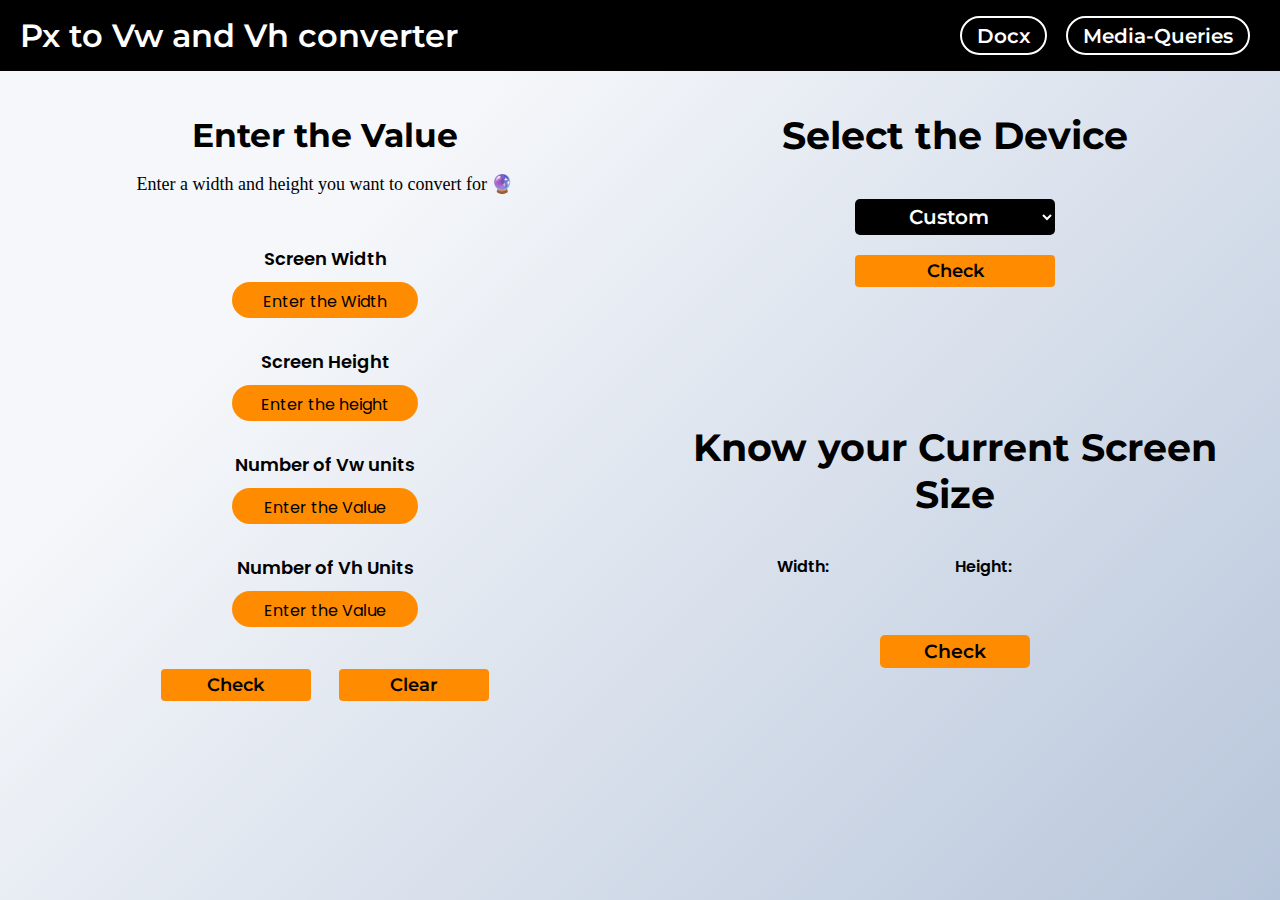
<file: index.html>
<!DOCTYPE html>
<html lang="en">
<head>
  <!-- Meta Tags-->
    <meta charset="UTF-8">
    <meta http-equiv="X-UA-Compatible" content="IE=edge">
    <meta name="viewport" content="width=device-width, initial-scale=1.0, user-scalable=0, maximum-scale=1.0" >
    <title>Px to Vw converter - Easily Convert Px units into Vw and Vh</title>
    <meta name="description" content="Visit our website to make a responsive webpage. We here convert your PX screen size into Vw and Vh. Using our website, you can easily figure out what your element sizes should be on your page.">
    <meta name="robots" content="index/follow">
    <meta name="author" content="Shaik Mohammed Huzaifa">
    <meta name="Keywords"content="PxtoVw,Pxconverter,Responsive,Responsive webpage,mobile Responsive,pixels to viewport conversion,viewport width,viewport height,viewport width converter,Vw converter,viewport height converter,Vh converter,Iphone screen viewport,screen size,Responsive webpage converter">
    <link rel="stylesheet" type="text/css" href="style.css">
    <link rel="preconnect" href="https://fonts.googleapis.com">
    <link rel="preconnect" href="https://fonts.gstatic.com" crossorigin>
    <link href="https://fonts.googleapis.com/css2?family=Montserrat:wght@400;500;600;700&family=Poppins:ital,wght@0,100;0,200;0,300;0,400;0,500;0,600;0,700;0,800;0,900;1,100;1,200;1,300;1,400;1,500;1,600;1,700;1,800;1,900&family=Rubik:wght@400;500;600;700&display=swap" rel="stylesheet">
    <script src="main.js"></script>
    <!-- Global site tag (gtag.js) - Google Analytics -->
<script async src="https://www.googletagmanager.com/gtag/js?id=G-P2YNF9B1M0"></script>
<script>
  window.dataLayer = window.dataLayer || [];
  function gtag(){dataLayer.push(arguments);}
  gtag('js', new Date());

  gtag('config', 'G-P2YNF9B1M0');
</script>
</head>
<body>
  <div class="navbar">
    <div class="top-head">
        <h1>Px to Vw and Vh converter</h1>
        <div class="Media-Queries">
             <ul>
                 <li>Docx</li>
                 <li><abbr title="Try Our Media Media-Queries no need of making on your own">Media-Queries</abbr></li>
             </ul>
        </div>
    </div>
</div>
    <div class="landingpage">
  <h2 class="DeviceSelectionHeader">Select the Device Size</h2>
    <div class="topselectionsection">
    <select name="SelectDevice" id="select" class="Topselect">
        <option value="Custom" >Custom</option>
        <option value="Yourdevice" >Your Device</option>
        <option value="Iphone" >Iphone</option>
        <option value="Android" >Android</option>
        <option value="Tablet" >Tablet</option>
    </select>
    <button type="submit" onclick="Choicetwice()" class="Topchoice">GO</button>
    </div>
    <div class="outerlayer">
      <div class="converter">
          <div class="MainConversion">

            <div id="displayresult">
                <h5 id="HeaderDisplay">Enter the Value</h5>
                <p id="MistakeDisplay">Enter a width and height you want to convert for 🔮</p>
            </div> 
            <div class="Pxconversion">
            <label for="ScreenWidth">Screen Width</label>
            <input type="text" class="Maininput" name="ScreenWidth" id="ScreenWidth" placeholder="Enter the Width">
            <label for="ScreenHeight">Screen Height</label>
            <input type="text" class="Maininput" name="ScreenHeight" id="ScreenHeight" placeholder="Enter the height">
            <label for="PxtoVw" >Number of Vw units</label>
            <input type="text" name="PxtoVw" id="PxtoVW" placeholder="Enter the Value">
            <code id="PxtoVwResult"></code>
            <label for="PxtoVh" >Number of Vh Units</label>
            <input type="text" name="PxtoVh" id="PxtoVh" placeholder="Enter the Value">
            <code id="PxtoVhResult"></code>
            <button class="DeviceButton" onclick="Calculate()">Check</button>
            <button class="DeviceButton" onclick="Clear()">Clear</button>
          </div>
        </div>
        </div>
           <div class="ScreenSelector">
            <div id="ScreenSelection">
                <label for="SelectDevice">Select the Device</label>
             <select name="SelectDevice" id="Oneselect">
                 <option value="Custom">Custom</option>
                 <option value="Yourdevice" >Your Device</option>
                 <option value="Iphone" >Iphone</option>
                 <option value="Android" >Android</option>
                 <option value="Tablet" >Tablet</option>
             </select>
             <button type="submit" onclick="ChoiceOnce()">Check</button>
        </div>
            <div id="knowScreensize">
                <h5>Know your Current Screen Size</h5>
                <div class="ScreenSizeChecker">
                <p id="knowScreenWidth" class="Width" >Width: </p>
                <p id="knowscreenHeight">Height: </p>
             </div>
             <button class="ScreenSizeCheckingbutton" onclick="checksize()">Check</button>    
         </div>
           </div>
    </div>
</div>
    
  </body>
  </html>
</file>
<file: style.css>
body {
  box-sizing: border-box;
  margin: 0px;
  background-color: #b8c6db;
  background-image: linear-gradient(315deg, #b8c6db 0%, #f5f7fa 74%);
  background-size: cover;
}

.top-head {
  display: flex;
  background-color: black;
  margin: 0px;
}

/* universal button styling*/
button {
  transition: transform 0.5s cubic-bezier(0.075, 0.82, 0.165, 1);
}
/*Styling the universal button*/
button:hover {
  transform: scale(1.05);
}

button:active {
  background-color: white;
  color: black;
  border: 1px solid black;
  text-align: center;
}
.top-head > h1 {
  margin: auto;
  font-family: montserrat;
  color: white;
  font-size: 2.5vw;
  font-weight: 600;
  width: 50%;
  padding-left: 20px;
}

.Media-Queries {
  width: 50%;
  padding-top: 0px;
}
.Media-Queries > ul {
  display: flex;
  flex-wrap: nowrap;
  column-gap: 1.5vw;
  float: right;
  padding-right: 30px;
  box-sizing: border-box;
  overflow: hidden;
}

.Media-Queries > ul > li {
  list-style: none;
  border: 2px solid white;
  font-family: montserrat;
  font-size: 1.6vw;
  font-weight: 600;
  border-radius: 1.3rem;
  color: white;
  padding: 5px 15px;
  transition: all 0.3s ease;
  cursor: pointer;
  text-align: center;
}
.Media-Queries li:hover {
  transform: scale(1.04);
  color: #000;
  text-align: center;
  background-color: white;
}
.Media-Queries > ul > li abbr[title] {
  text-decoration: none;
}

.outerlayer {
  padding: 10px;
  display: flex;
  height: auto;
  padding-top: 0px;
  padding-bottom: 0px;
}

.converter {
  width: 50%;
  padding: 10px;
  padding-top: 0px;
  padding-bottom: 10px;
}

.MainConversion {
  text-align: center;
  padding-top: 30px;
}

.MainConversion #displayresult {
  width: 100%;
  height: 100px;
  margin-bottom: 30px;
  font-family: montserrat;
}

#displayresult #HeaderDisplay {
  font-size: 2.6041666666666665vw;
  margin: 0px 0px;
}

#displayresult #MistakeDisplay {
  font-weight: 500;
  font-family: youtube sans;
  font-size: 18px;
  font-weight: 500;
}
.converter .MainConversion input {
  display: block;
  margin: auto;
  width: 180px;
  font-size: 20px;
  padding: 3px;
  border: 0px;
  font-family: poppins;
  font-weight: 600;
  border-radius: 20px;
  margin-top: 10px;
  margin-bottom: 30px;
  text-align: center;
  background-color: darkorange;
}

.converter .MainConversion label {
  font-size: 18px;
  font-family: poppins;
  font-weight: 600;
}
/* Global Place holder Styling*/

input::placeholder {
  font-family: poppins;
  color: black;
  font-size: 16px;
  font-weight: normal;
}

.navbar {
  height: 8vh;
}
.landingpage {
  height: 92vh;
  min-height: 92vh;
  padding-top: 10px;
  box-sizing: border-box;
}
.MainConversion {
  font-family: poppins;
  margin: 3px;
  font-size: 15px;
  font-weight: 600;
}
.MainConversion button {
  width: 150px;
  font-family: montserrat;
  font-size: 18px;
  font-weight: 600;
  padding: 5px 10px;
  margin: 2% 2%;
  background-color: darkorange;
  border: 0px;
  color: black;
  border-radius: 4px;
}

.ScreenSelector {
  padding: 10px;
  width: 50%;
  text-align: center;
  display: block;
  padding-top: 30px;
}

.ScreenSelector #knowScreensize {
  width: 100%;
  height: 50%;
  box-sizing: border-box;
}

.ScreenSelector #knowScreensize h5 {
  font-size: 3vw;
  margin: 0px;
  margin-top: 10px;
  font-family: montserrat;
}

code {
  margin: 10px 0px;
  display: block;
  margin-bottom: 15px;
  background-color: darkorange;
  border-radius: 4px;
  width: auto;
}
.ScreenSizeChecker {
  display: flex;
  font-family: poppins;
  font-weight: 600;
  width: 100%;
  text-align: center;
  margin-top: 20px;
}

.ScreenSizeChecker #knowScreenWidth {
  width: 50%;
  text-align: center;
}

.ScreenSizeCheckingbutton {
  display: block;
  margin: auto;
  width: 150px;
  font-weight: 600;
  margin-top: 40px;
  padding: 5px 10px;
  font-size: 19px;
  font-family: montserrat;
  font-weight: 600;
  background-color: darkorange;
  color: black;
  border-radius: 5px;
  border: 0px;
}
#knowScreenHeight {
  width: 100%;
}

#ScreenSelection {
  padding: 10px;
  display: block;
  text-align: center;
  padding-top: 0px;
  height: 50%;
  box-sizing: border-box;
}

#ScreenSelection label {
  text-align: center;
  display: block;
  font-size: 3vw;
  font-weight: 700;
  font-family: montserrat;
  margin-bottom: 40px;
}

#select,
#Oneselect {
  display: block;
  margin: auto;
  margin-top: 20px;
  margin-bottom: 20px;
  width: 200px;
  font-family: montserrat;
  font-weight: 600;
  font-size: 20px;
  padding: 5px;
  border-radius: 5px;
  border: 0px;
  background-color: #000;
  color: white;
}

#select option,
#Oneselect option {
  background-color: rgb(255, 140, 0);
  text-align: center;
  font-size: 15px;
  font-weight: 600;
  color: black;
  border: 0px;
}

#ScreenSelection button {
  width: 200px;
  font-family: montserrat;
  font-size: 18px;
  padding: 5px 10px;
  background-color: darkorange;
  border: 0px;
  color: black;
  border-radius: 4px;
  font-weight: 600;
}
/* Here the top selection is hidden*/
.topselectionsection {
  display: none;
}

.DeviceSelectionHeader {
  display: none;
}

@media screen and (max-width: 550px) {
  .top-head > h1 {
    width: 45%;
  }
  input:focus {
    border: none;
    outline: none;
  }
  .Media-Queries {
    float: right;
    width: 55%;
  }
  .top-head > h1 {
    font-size: 3.5vw;
    font-weight: 600;
    margin: auto;
    padding-bottom: 0px;
    padding-left: 10px;
  }

  .Media-Queries > ul {
    padding-right: 10px;
    column-gap: 10px;
    padding-left: 0px;
  }
  .Media-Queries > ul > li {
    font-size: 13px;
    float: right;
    font-weight: 600;
    border-radius: 5px;
    border: 1px solid white;
    padding: 6px;
  }

  .ScreenSelector #knowScreensize h5 {
    font-size: 30px;
  }

  #select {
    width: 50px;
    height: 50px;
    border-radius: 50%;
  }

  .topselectionsection {
    display: flex;
    width: 100%;
    padding: 5px;
    box-sizing: border-box;
    align-items: center;
    justify-content: center;
    column-gap: 20px;
  }
  .topselectionsection #select {
    width: auto;
    margin: 0%;
    border-radius: 5px;
    font-size: 15px;
    background-color: black;
    padding: 5px 10px;
    height: auto;
  }
  .topselectionsection #select option {
    background-color: darkorange;
    color: white;
    text-align: left;
    font-size: 16px;
    padding: 5px;
  }
  .topselectionsection .Topchoice {
    width: 45px;
    font-size: 15px;
    font-family: montserrat;
    font-weight: 500;
    background-color: darkorange;
    height: 45px;
    padding: 0px;
    border: 0px;
    text-align: center;
    border-radius: 50%;
  }

  .outerlayer {
    padding: 0px;
    display: block;
  }
  .converter {
    width: 100%;
    box-sizing: border-box;
  }
  .MainConversion {
    padding-top: 0px;
  }
  .MainConversion #displayresult {
    margin-bottom: 24px;
    height: auto;
  }

  #displayresult #HeaderDisplay {
    font-size: 25px;
    margin-bottom: 0px;
  }

  #displayresult #MistakeDisplay {
    margin-top: 5px;
    margin-bottom: 5px;
    font-size: 3vw;
    font-family: montserrat;
  }

  .converter .MainConversion input {
    width: 200px;
    margin-bottom: 20px;
  }

  .DeviceSelectionHeader {
    display: block;
    margin: 10px auto 10px;
    text-align: center;
    font-size: 20px;
    font-family: poppins;
    font-weight: 600;
  }

  .Pxconversion button {
    margin: 10px 5px;
    width: 150px;
    font-size: 15px;
  }

  .converter .MainConversion label {
    font-size: 15px;
    font-family: poppins;
    font-weight: 700;
  }
  button:hover {
    transform: none;
  }

  .ScreenSelector {
    display: none;
  }

  code {
    margin-bottom: 5px;
  }
}
</file>
